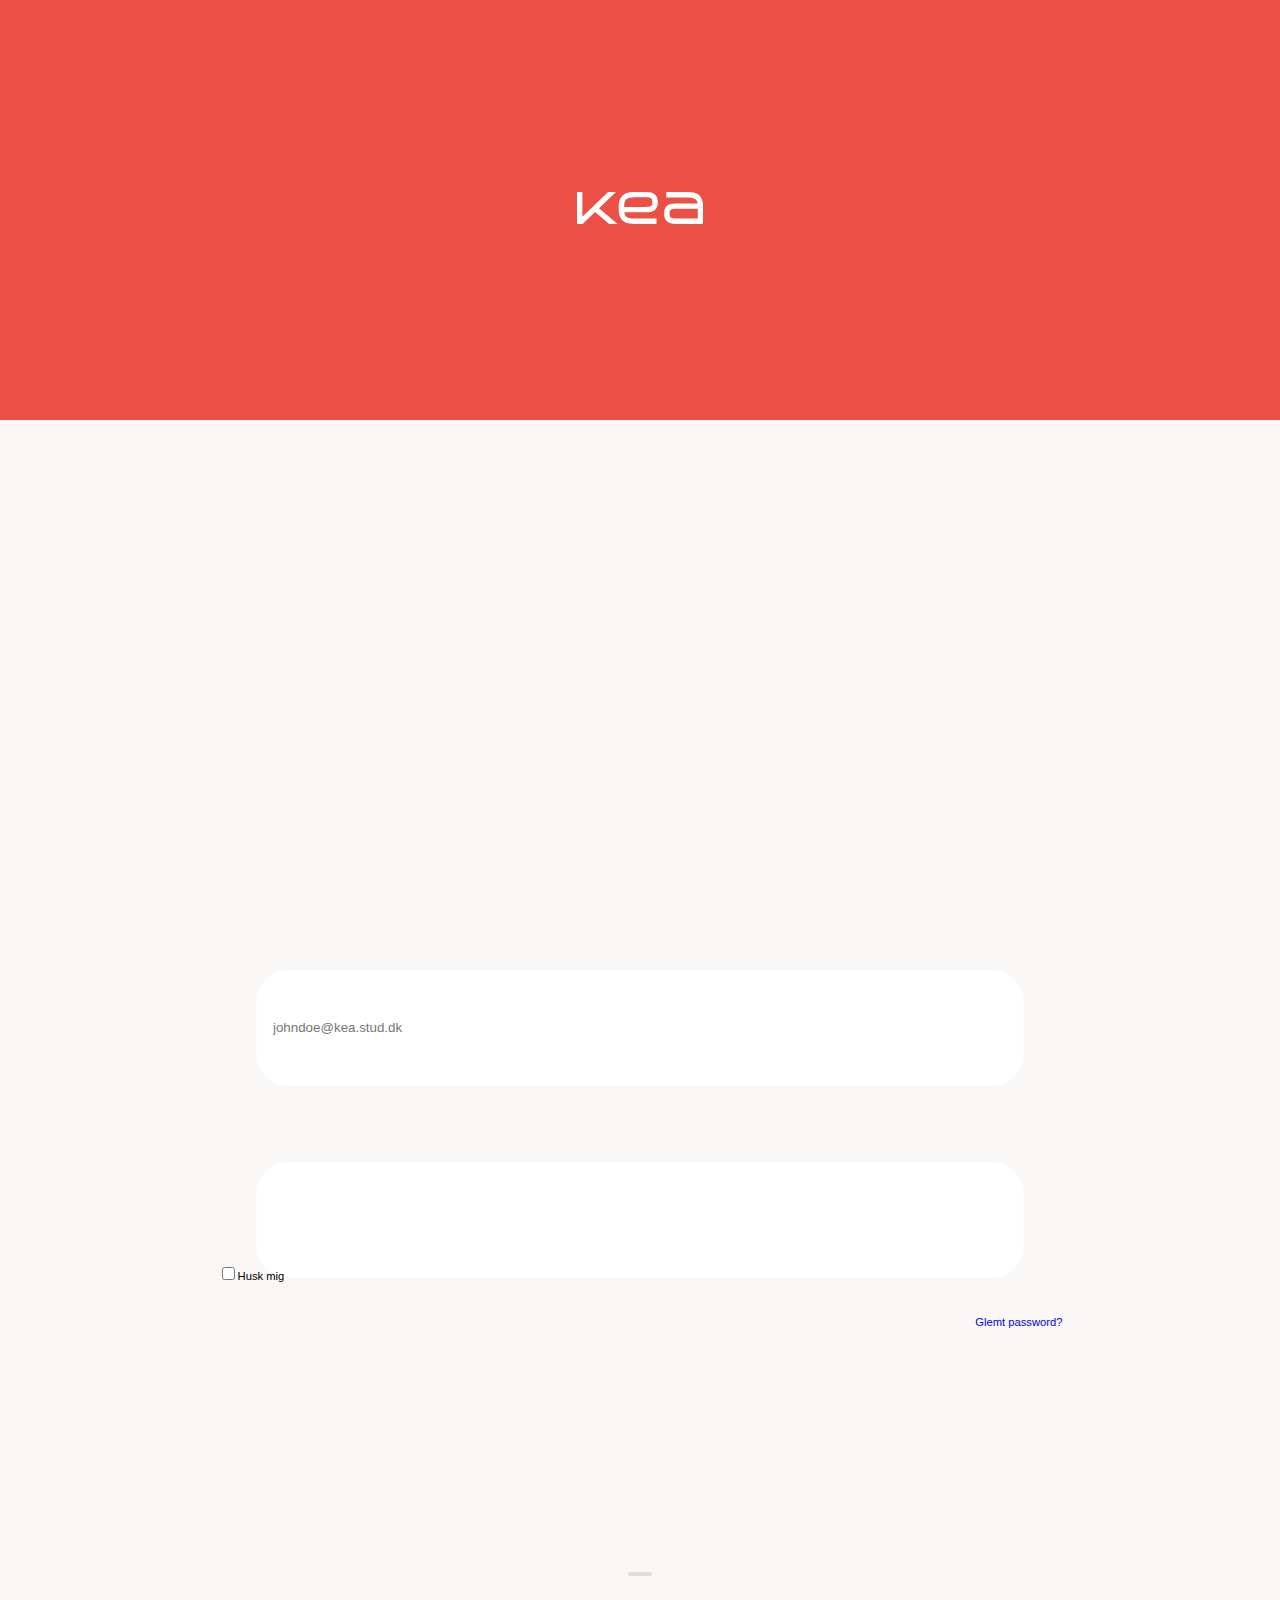
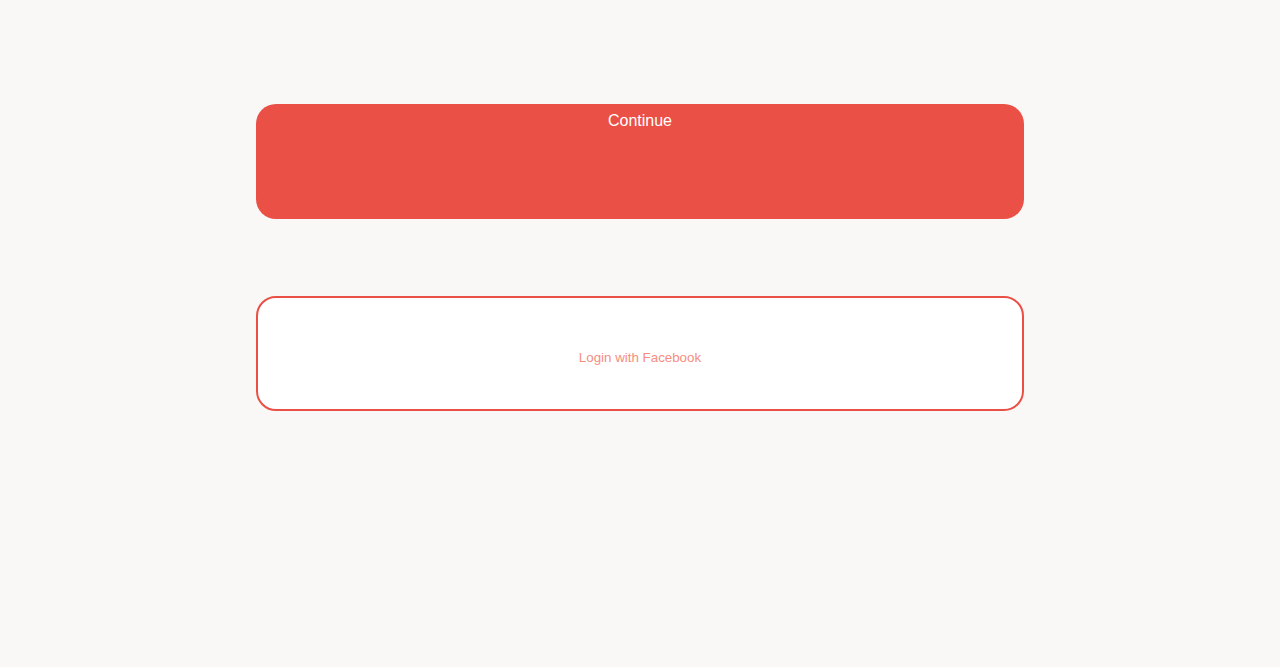
<file: index.html>
<!DOCTYPE html>
<html lang="da">

<head>
    <meta charset="utf-8">
    <meta name="viewport" content="width=device-width, initial-scale=1.0">
    <title>Protoype</title>
    <link rel="stylesheet" href="style.css">
</head>

<body>
    <header id="pageone">
        <a href="landingpage.html"><img src="assets/Kea_logo.svg" alt="KEA LOGO"></a>
    </header>



    <main id="front">
        <form class="forms" action="name">
            <input type="text" name="username" placeholder="johndoe@kea.stud.dk"><br>
            <input type="password">

            <div class="passwordhelp">
                <a href="fronter.dk/kea">
                    <div class="glemtpassword">Glemt password?</div>
                </a>
                <div class="huskmig">
                    <input type="checkbox">Husk mig
                </div>
            </div>

        </form>


        <img src="assets/Divider.svg" alt="divider">
        <section class="button">
            <a href="landingpage.html">
                <div id="login">Continue</div>
            </a>

            <a href="landingpage.html">
                <button id="loginfb">Login with Facebook</button>

            </a>
        </section>



    </main>
    <script src="script.js"></script>
</body></html>
</file>
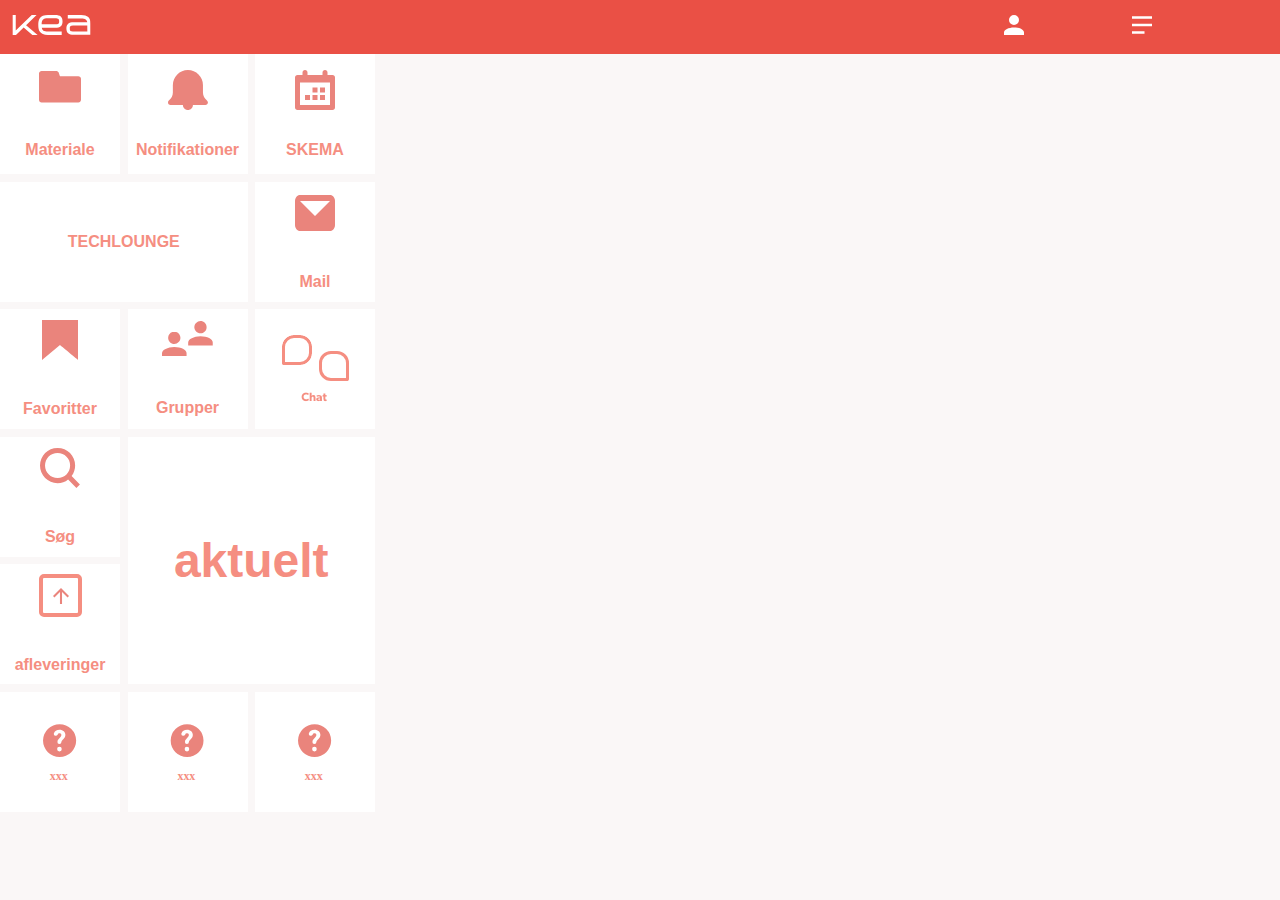
<file: landingpage.html>
<!DOCTYPE html>
<html lang="da">

<head>
    <meta charset="utf-8">
    <meta name="viewport" content="width=device-width, initial-scale=1.0">
    <title>Prototype</title>
    <link rel="stylesheet" href="style.css">
</head>

<body>

    <header id="top">
        <a href="landingpage.html"><img id="headerlogo" src="assets/Kea_logo.svg" alt="KEA LOGO"></a>

        <!--        MENU       -->

        <nav>
            <img id="profile" src="assets/Union%201.svg" alt="">

            <img id="menuknap" src="assets/Menu.svg" alt="">

            <section id="menu" class="hidden">

                <img id="logo" src="assets/Kea_logo.svg" alt="KEA LOGO">
                <h5>Aktuelt</h5>
                <h5>Skema</h5>
                <a href="afleveringer.html">
                    <h5>Afleveringer</h5>
                </a>
                <h5>Materialer</h5>
                <h5>Chat</h5>
                <h5>Indstillinger</h5>
                <a href="index.html">
                    <div class="footer">
                        LOG UD
                    </div>
                </a>
            </section>


        </nav>

    </header>

    <!--   LANDINGPAGE     -->


    <main id="landingpage">
        <div class="grid">

            <a href="afleveringer.html" class="item a"><img src="assets/Folder.svg" alt="">Materiale</a>

            <a class="item b"><img src="assets/assets/Alert.png" alt="">Notifikationer</a>

            <a class="item c"><img src="assets/assets/Calendar.png" alt="">SKEMA</a>

            <a class="item item-4">TECHLOUNGE</a>

            <a class="item e"><img src="assets/assets/Messages.png" alt=""><br>Mail</a>

            <a class="item f"><img src="assets/assets/Bookmark.png" alt=""><br>Favoritter</a>

            <a class="item g"><img src="assets/assets/Group%201572.png" alt=""><br>Grupper</a>

            <a class="item h"><img src="assets/assets/Group%201574.png" alt=""></a>

            <a class="item i"><img src="assets/assets/Search.png" alt=""><br>Søg</a>

            <a class="item j">aktuelt</a>

            <a href="afleveringer.html" class="item k"><img src="assets/assets/Component%205%20%E2%80%93%202.png" alt=""><br>afleveringer</a>

            <a class="item l"><img src="assets/question.svg" alt=""><br></a>
            <a class="item m"><img src="assets/question.svg" alt=""><br></a>

            <a class="item n"><img src="assets/question.svg" alt=""><br></a>

        </div>

    </main>



    <script src="script.js"></script>
</body></html>
</file>
<file: style.css>
* {
    box-sizing: border-box;
}

:root {
    --main-bg-color: #F58E81;
}

body {
    margin: 0;
    background-color: #FAF7F7;
    font-family: 'canada-type-gibson', sans-serif;
}

header #pageone {
    background-color: #F58E81;
    text-align: left;
    padding: 5vw 2vw;

}

h1 {
    margin: 3rem 1rem;
    text-transform: capitalize;
    font-family: 'canada-type-gibson', sans-serif;
    font-size: 2rem;
}

h2 {
    margin: 1.5rem 2rem;
    font-family: 'canada-type-gibson', sans-serif;
    font-size: 1.5rem;
    color: #EA5045;

}


h4 {
    font-family: 'canada-type-gibson', sans-serif;
    font-size: 0.7rem;
    font-weight: 600;
    color: #000;
    padding: 1rem;
}

h5 {
    font-family: 'canada-type-gibson', sans-serif;
    font-size: 1.3rem;
    font-weight: 600;
    color: #F58E81;
    margin-bottom: 4vw;
}

p {
    padding: 0 1rem;
    font-family: 'canada-type-gibson', sans-serif;
}

.txt2 {
    margin: 1rem 0 0 0;
    padding: 0 2rem;

}

img:hover {
    transform: scale(1.1);
    transition: 0.5s ease-in-out;
}


ul {
    list-style-type: none;
    font-family: 'canada-type-gibson', sans-serif;
    color: #F58E81;
    padding: 0;
    margin: 0;

}

.hidden {
    display: none;
    visibility: hidden;
    transform: translateX(100%);
    transition: 2s;
}

/**** LOGIN PAGE ***/


#pageone {
    background-color: main-bg-color;
    text-align: center;

}

#pageone img {
    margin: 15vw 15vw;
}

#front {
    display: flex;
    flex-wrap: wrap;
    flex-direction: column;
    align-items: center;
    background-color: #FAF7F7;
    margin: 40vw 0 20vw 0;

}

input[type=text],
input[type=password] {
    font-family: 'arial', sans-serif;
    border: 1px solid #FFFFFF;
    color: #F58E81;
    margin: 3vw;
    height: 9vw;
    width: 60vw;
    padding-left: 1rem;
    border-radius: 2rem;
}

input[type=checkbox] {
    display: inline-block;
    position: relative;

}

.glemtpassword {
    text-align: right;
    font-size: 0.7rem;
}

.huskmig {
    margin-top: -5vw;
    font-size: 0.7rem;
}

.forms {
    margin-bottom: 20vw;
}




.button {
    margin-top: 10vw;
    font-family: "arial", sans-serif;
}

#login {
    color: #FFFFFF;
    border-radius: 20px;
    background-color: #EA5045;
    height: 9vw;
    width: 60vw;
    text-align: center;
    padding-top: 8px;
    margin-bottom: 6vw;
}

#loginfb {
    color: #F58E81;
    border-radius: 20px;
    background-color: #FFFFFF;
    border: 2px solid #EA5045;
    height: 9vw;
    width: 60vw;
    text-align: center;
    padding-top: 8px;

}



/****** LANDING PAGE *******/

header {
    margin: 0;
    background-color: #EA5045;
}

nav {
    width: 100%;
}

nav #menuknap {
    position: absolute;
    right: 10vw;
    top: 15px;
    height: 20px;
}

#headerlogo {
    height: 50px;
    padding: 1rem;
}

nav #profile {
    position: absolute;
    right: 20vw;
    top: 15px;
    height: 20px;
}

#menu {
    flex-wrap: wrap;
    display: inline-block;
    position: fixed;
    right: 0;
    top: 0;
    bottom: 0;
    margin: 0;
    width: 100%;
    padding: 35vw 35vw 0 35vw;
    background-color: #3F3140;
    font-size: 1.2rem;
    text-align: center;
    justify-content: center;
    z-index: 10;
    transition: 0.5s;

}

#menuknap {
    position: absolute;
    cursor: pointer;
    z-index: 20;
}

a {
    text-decoration: none;
}

a:active {
    color: #ffffff;
}

#logo {
    transform: scale(1.2);
    margin-bottom: 10vw;
}

main #landingpage {
    background-color: #FAF7F7;
    margin: 0;
    font-family: 'gibson', sans-serif;
}

.footer {
    position: absolute;
    left: 0;
    bottom: 0;
    font-size: 2rem;
    width: 100%;
    padding: 1rem 0;
    color: #FFF;
    background-color: #F58E81
}


/****** GRID *******/

.grid {
    display: grid;
    grid-template-columns: 120px 120px 120px;
    grid-template-rows: 120px 120px 120px 120px 120px 120px;
    grid-gap: 7.5px;
}

.item {
    background-color: #fff;
    display: grid;
    justify-items: center;
    align-items: center;
}

.item-4 {
    grid-column: 1 / span 2;

}

.j {
    grid-column: 2 / span 2;
    grid-row: 4 / span 2;
    font-family: 'arial', sans-serif;
    font-weight: 600;
    font-size: 3rem;

}


.grid a {
    margin-top: 0;
    margin-bottom: 0;
    margin-left: 0;
    margin-right: 0;
    color: #F58E81;
    font-family: 'arial', sans-serif;
    font-weight: 600;

}


/********** MATERIALER **********/




.grey {
    margin: 1rem 1.2rem;
    padding: 0.5rem 0rem;
    background-color: #DEDCDB;
    /*    padding: 1rem;*/

}

#pil,
.pil {
    position: relative;
    left: 84vw;
    bottom: 4vw;

}

.link {
    position: relative;
    left: 70vw;
    bottom: 2vw;

}

/***** DROP DOWN MENU *****/

#dropdown {
    background-color: #FFF;
    align-items: flex-start;
    background-size: 100%;
    color: #000;
}

#dropdown li {
    border: 1px solid #DEDCDB;
    padding: 2rem;
    list-style: none;

}
</file>
